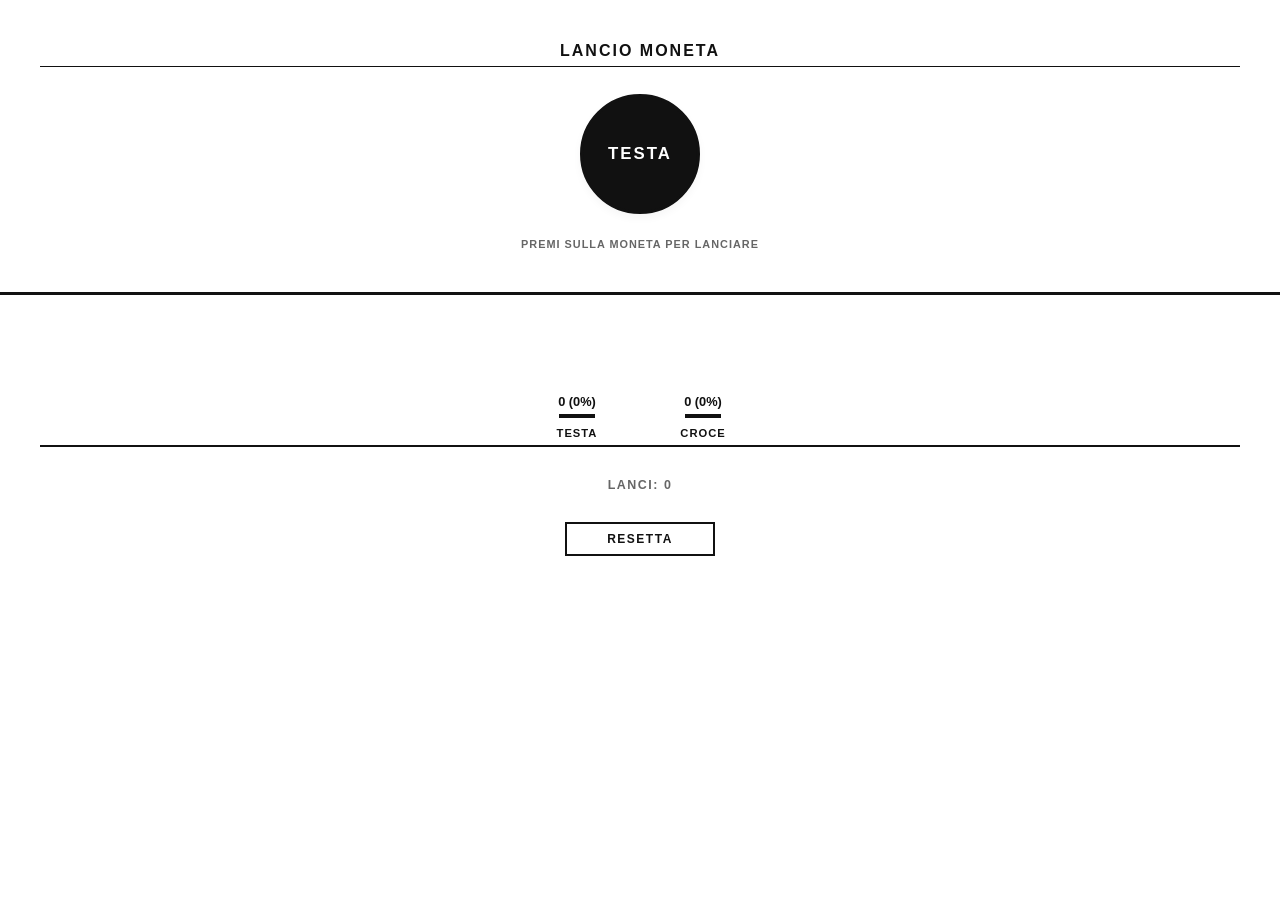
<file: tools/index-approfondimento_00.html>
<!DOCTYPE html>
<html lang="it">

<head>
  <meta charset="UTF-8" />
  <meta name="viewport" content="width=device-width, initial-scale=1.0" />
  <title>Lancio Moneta & Statistiche</title>

  <style>
    * {
      box-sizing: border-box;
      margin: 0;
      padding: 0;
      font-family: Helvetica, Arial, sans-serif;
    }

    body {
      background: #ffffff;
      color: #111111;
      padding: 0;
      margin: 0;
      overflow-x: hidden;
    }

    .dashboard {
      width: 100%;
      background: #ffffff;
      display: flex;
      flex-direction: column;
      align-items: stretch;
    }

    .panel {
      padding: 42px 40px;
      display: flex;
      flex-direction: column;
      align-items: center;
      text-align: center;
    }

    .left-panel {
      background: #ffffff;
      border-bottom: 3px solid #111111;
      justify-content: center;
      gap: 1.2rem;
    }

    .right-panel {
      background: #ffffff;
      justify-content: space-between;
      gap: 1.2rem;
    }

    h1 {
      font-size: 1rem;
      font-weight: 800;
      letter-spacing: 2px;
      text-transform: uppercase;
      margin-top: 0;
      margin-bottom: 3px;
      border-bottom: 1.5px solid #111111;
      padding-bottom: 6px;
      width: 100%;
      color: #111111;
      text-align: center;
    }

    /* COIN CSS */
    .coin-container {
      perspective: 1000px;
      width: 130px;
      height: 130px;
      cursor: pointer;
      display: flex;
      justify-content: center;
      align-items: center;
    }

    .coin {
      width: 120px;
      height: 120px;
      position: relative;
      transform-style: preserve-3d;
      will-change: transform;
      transition: transform 0.15s ease;
    }

    .coin-container:hover .coin {
      transform: scale(1.05);
    }

    .face {
      position: absolute;
      width: 100%;
      height: 100%;
      border-radius: 50%;
      border: 3px solid #111111;
      display: flex;
      justify-content: center;
      align-items: center;
      font-size: 1.05rem;
      font-weight: 800;
      letter-spacing: 2px;
      backface-visibility: hidden;
      -webkit-backface-visibility: hidden;
      box-shadow: 0 4px 8px rgba(0, 0, 0, 0.04);
    }

    .heads {
      background: #111111;
      color: #ffffff;
    }

    .tails {
      background: #ffffff;
      color: #111111;
      transform: rotateY(180deg);
    }

    .instruction-text {
      font-size: 0.68rem;
      text-transform: uppercase;
      letter-spacing: 1px;
      color: #666666;
      font-weight: 600;
    }

    /* VERTICAL CHART */
    .vertical-chart-section {
      display: flex;
      flex-direction: column;
      align-items: center;
      width: 100%;
    }

    .chart-container {
      display: flex;
      justify-content: center;
      gap: 3.5rem;
      align-items: flex-end;
      height: 110px;
      width: 100%;
      border-bottom: 2px solid #111111;
      padding-bottom: 6px;
    }

    .chart-bar-wrapper {
      display: flex;
      flex-direction: column;
      align-items: center;
      gap: 5px;
      width: 70px;
    }

    .chart-bar {
      width: 36px;
      height: 0px;
      transition: height 0.5s cubic-bezier(0.16, 1, 0.3, 1);
    }

    .bar-heads {
      background: #111111;
      border: 2px solid #111111;
    }

    .bar-tails {
      background: #ffffff;
      border: 2px solid #111111;
    }

    .bar-count {
      font-size: 0.8rem;
      font-weight: 800;
      color: #111111;
      white-space: nowrap;
    }

    .bar-label {
      font-size: 0.7rem;
      font-weight: 800;
      letter-spacing: 1px;
      color: #111111;
      margin-top: 4px;
    }

    /* SIMPLIFIED METRICS PANEL */
    .bottom-stats-panel {
      width: 100%;
      margin-top: 8px;
      margin-bottom: 10px;
      text-align: center;
    }

    .ratio-text {
      font-size: 0.78rem;
      color: #666666;
      letter-spacing: 1.5px;
      text-transform: uppercase;
      font-weight: 700;
    }

    /* BUTTONS */
    #resetBtn {
      border: 2.5px solid #111111;
      background: transparent;
      color: #111111;
      padding: 8px 18px;
      font-size: 0.75rem;
      font-weight: 800;
      cursor: pointer;
      transition: all 0.2s ease;
      letter-spacing: 1.5px;
      text-transform: uppercase;
      border-radius: 0;
      width: 100%;
      max-width: 150px;
    }

    #resetBtn:hover {
      background: #111111;
      color: #ffffff;
    }
  </style>
</head>

<body>

  <div class="dashboard">
    <!-- PANNELLO SUPERIORE: LANCIO -->
    <div class="panel left-panel">
      <h1>Lancio Moneta</h1>

      <div class="coin-container" id="coinContainer">
        <div class="coin" id="coin">
          <div class="face heads">TESTA</div>
          <div class="face tails">CROCE</div>
        </div>
      </div>

      <div class="instruction-text">Premi sulla moneta per lanciare</div>
    </div>

    <!-- PANNELLO INFERIORE: STATISTICHE -->
    <div class="panel right-panel">

      <!-- Grafico Verticale a due Rettangoli -->
      <div class="vertical-chart-section">
        <div class="chart-container">
          <div class="chart-bar-wrapper">
            <span class="bar-count" id="headsVal">0 (0%)</span>
            <div class="chart-bar bar-heads" id="headsBar"></div>
            <span class="bar-label">TESTA</span>
          </div>

          <div class="chart-bar-wrapper">
            <span class="bar-count" id="tailsVal">0 (0%)</span>
            <div class="chart-bar bar-tails" id="tailsBar"></div>
            <span class="bar-label">CROCE</span>
          </div>
        </div>
      </div>

      <!-- Info Lanci centrata sopra il tasto Resetta -->
      <div class="bottom-stats-panel">
        <span id="totalFlips" class="ratio-text">Lanci: 0</span>
      </div>

      <button id="resetBtn">Resetta</button>
    </div>
  </div>

  <script>
    const coin = document.getElementById("coin");
    const coinContainer = document.getElementById("coinContainer");
    const resetBtn = document.getElementById("resetBtn");

    const headsVal = document.getElementById("headsVal");
    const tailsVal = document.getElementById("tailsVal");
    const totalFlipsText = document.getElementById("totalFlips");

    // Elementi del Grafico
    const headsBar = document.getElementById("headsBar");
    const tailsBar = document.getElementById("tailsBar");

    let flipping = false;
    let currentRotation = 0;
    let stats = { heads: 0, tails: 0, history: [] };

    // Generatore numeri casuali crittografici
    function randomCoinSide() {
      const randomArray = new Uint32Array(1);
      crypto.getRandomValues(randomArray);
      return randomArray[0] % 2 === 0 ? "TESTA" : "CROCE";
    }

    // Gestione Lancio Moneta
    function flipCoin() {
      if (flipping) return;
      flipping = true;
      resetBtn.disabled = true;

      const result = randomCoinSide();
      const spins = Math.floor(Math.random() * 4) + 6;

      let targetRotation = currentRotation + spins * 360;
      targetRotation = Math.ceil(targetRotation / 360) * 360;
      if (result === "CROCE") {
        targetRotation += 180;
      }
      currentRotation = targetRotation;

      coin.style.transition = "none";
      coin.offsetHeight; // force reflow
      coin.style.transition = "transform 1.4s cubic-bezier(0.2, 0.8, 0.2, 1)";
      coin.style.transform = `rotateY(${currentRotation}deg)`;

      setTimeout(() => {
        flipping = false;
        resetBtn.disabled = false;

        // Aggiorna le statistiche dopo che la moneta è atterrata
        updateStats(result);
      }, 1450);
    }

    // Gestione dati statistici
    function updateStats(result) {
      // Eseguiamo 1.000 lanci casuali simulati per il grafico
      for (let i = 0; i < 1000; i++) {
        const simResult = randomCoinSide();
        if (simResult === "TESTA") {
          stats.heads += 1;
        } else {
          stats.tails += 1;
        }
        stats.history.push(simResult);
      }

      // Limitiamo la cronologia per evitare di riempire il localStorage
      if (stats.history.length > 5000) {
        stats.history = stats.history.slice(-5000);
      }

      saveStatsToStorage();
      updateUI();
    }

    function saveStatsToStorage() {
      try {
        localStorage.setItem('coin_toss_stats', JSON.stringify(stats));
      } catch (e) {
        console.error("Errore scrittura localStorage", e);
      }
    }

    function loadStatsFromStorage() {
      try {
        const stored = localStorage.getItem('coin_toss_stats');
        if (stored) {
          stats = JSON.parse(stored);
        } else {
          stats = { heads: 0, tails: 0, history: [] };
        }
      } catch (e) {
        console.error("Errore lettura localStorage", e);
        stats = { heads: 0, tails: 0, history: [] };
      }
      updateUI();
    }

    function updateUI() {
      const total = stats.heads + stats.tails;

      // Calcola altezze colonne grafiche (altezza max 80px per stare comodamente)
      const maxVal = Math.max(stats.heads, stats.tails);
      const maxHeight = 80;

      if (total === 0) {
        headsBar.style.height = "0px";
        tailsBar.style.height = "0px";
        headsVal.textContent = "0 (0%)";
        tailsVal.textContent = "0 (0%)";
        totalFlipsText.textContent = "Lanci: 0";
      } else {
        const hHeight = maxVal > 0 ? (stats.heads / maxVal) * maxHeight : 0;
        const tHeight = maxVal > 0 ? (stats.tails / maxVal) * maxHeight : 0;

        headsBar.style.height = `${hHeight}px`;
        tailsBar.style.height = `${tHeight}px`;

        const pHeads = Math.round((stats.heads / total) * 100);
        const pTails = Math.round((stats.tails / total) * 100);

        headsVal.textContent = `${stats.heads} (${pHeads}%)`;
        tailsVal.textContent = `${stats.tails} (${pTails}%)`;
        totalFlipsText.textContent = `Lanci: ${total}`;
      }
    }

    // Reset generale
    resetBtn.addEventListener("click", () => {
      stats = { heads: 0, tails: 0, history: [] };
      saveStatsToStorage();
      updateUI();
    });

    coinContainer.addEventListener("click", flipCoin);

    // Inizializzazione
    loadStatsFromStorage();
  </script>
</body>

</html>
</file>
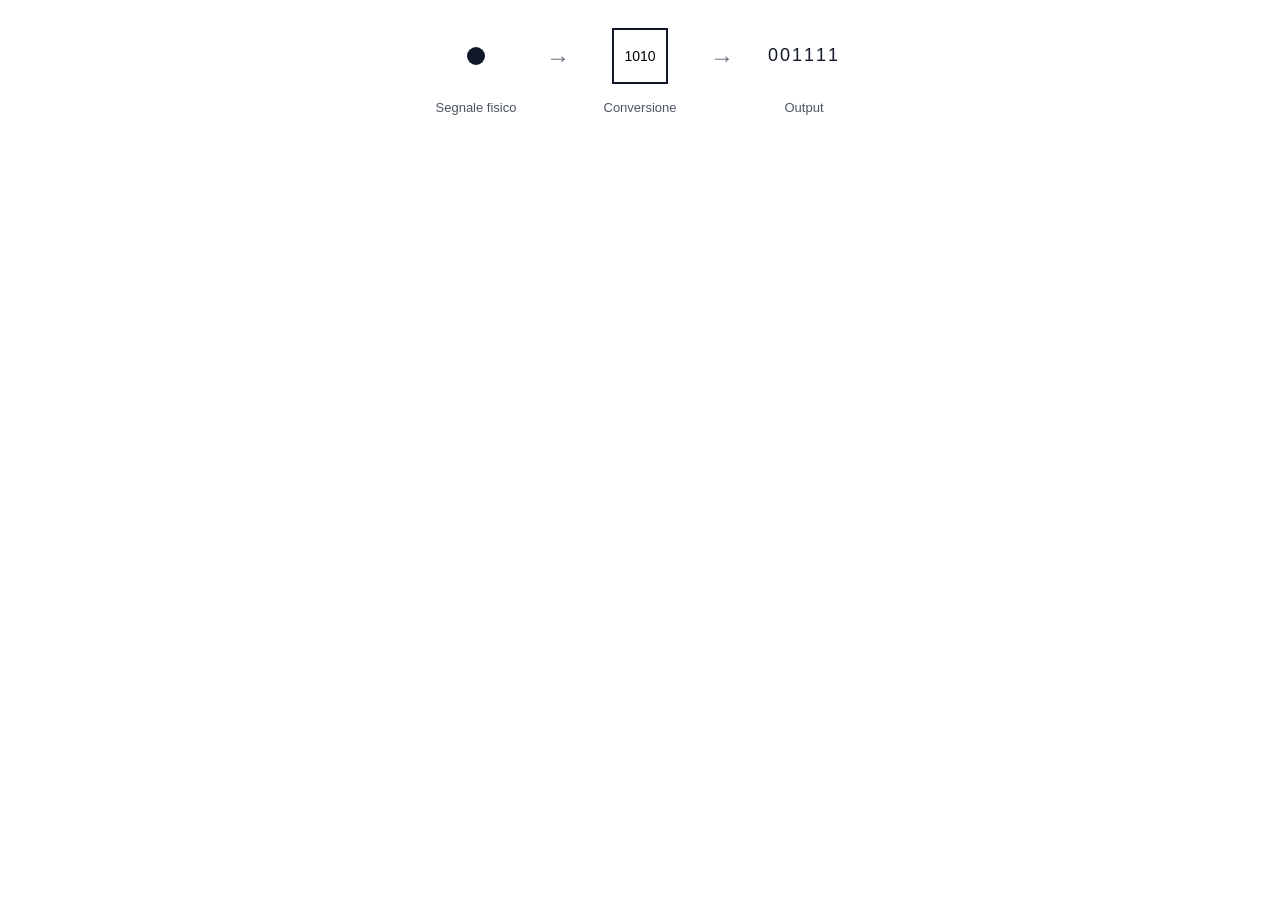
<file: tools/trng.html>
<!DOCTYPE html>
<html lang="it">
<head>
<meta charset="UTF-8">
<meta name="viewport" content="width=device-width, initial-scale=1.0">

<style>
body {
  margin:0;
  background:transparent;
  font-family:Arial, sans-serif;
  width:100vw;
  height:140px;
  display:flex;
  justify-content:center;
  align-items:center;
  overflow:hidden;
}

.wrapper {
  display:flex;
  align-items:flex-start;
  justify-content:center;
  gap:20px;
}

.simple-step {
  display:flex;
  flex-direction:column;
  align-items:center;
  width:100px;
}

.graphic-area {
  width:60px;
  height:60px;
  display:flex;
  justify-content:center;
  align-items:center;
}

.simple-label {
  margin-top:14px;
  font-size:13px;
  color:#4b5563;
  text-align:center;
}

.dot {
  width:18px;
  height:18px;
  border-radius:50%;
  background:#111827;
  animation:pulseSimple 1.5s infinite;
}

.square-mini {
  width:52px;
  height:52px;
  border:2px solid #111827;
  display:flex;
  align-items:center;
  justify-content:center;
  font-size:14px;
}

.matrix-numbers {
  font-size:18px;
  letter-spacing:2px;
  color:#111827;
  animation:flickerNumbers 2s infinite;
}

.simple-arrow {
  margin-top:18px;
  font-size:24px;
  color:#6b7280;
}

@keyframes pulseSimple {
  0% {
    opacity:0.4;
    transform:scale(1);
  }

  100% {
    opacity:1;
    transform:scale(1.2);
  }
}

@keyframes flickerNumbers {
  0% { opacity:0.3; }
  20% { opacity:1; }
  40% { opacity:0.5; }
  60% { opacity:1; }
  80% { opacity:0.4; }
  100% { opacity:1; }
}
</style>
</head>

<body>

<div class="wrapper">

  <div class="simple-step">
    <div class="graphic-area">
      <div class="dot"></div>
    </div>
    <div class="simple-label">Segnale fisico</div>
  </div>

  <div class="simple-arrow">→</div>

  <div class="simple-step">
    <div class="graphic-area">
      <div class="square-mini">1010</div>
    </div>
    <div class="simple-label">Conversione</div>
  </div>

  <div class="simple-arrow">→</div>

  <div class="simple-step">
    <div class="graphic-area">
      <div class="matrix-numbers" id="matrixNumbers">101101</div>
    </div>
    <div class="simple-label">Output</div>
  </div>

</div>

<script>
const matrix = document.getElementById('matrixNumbers');

function randomBinary() {
  let result = '';

  for(let i = 0; i < 6; i++) {
    result += Math.random() > 0.5 ? '1' : '0';
  }

  matrix.textContent = result;
}

let running = true;

setInterval(() => {
  running = !running;
}, 2000);

setInterval(() => {
  if(running) {
    randomBinary();
  }
}, 500);
</script>

</body>
</html>
</file>
